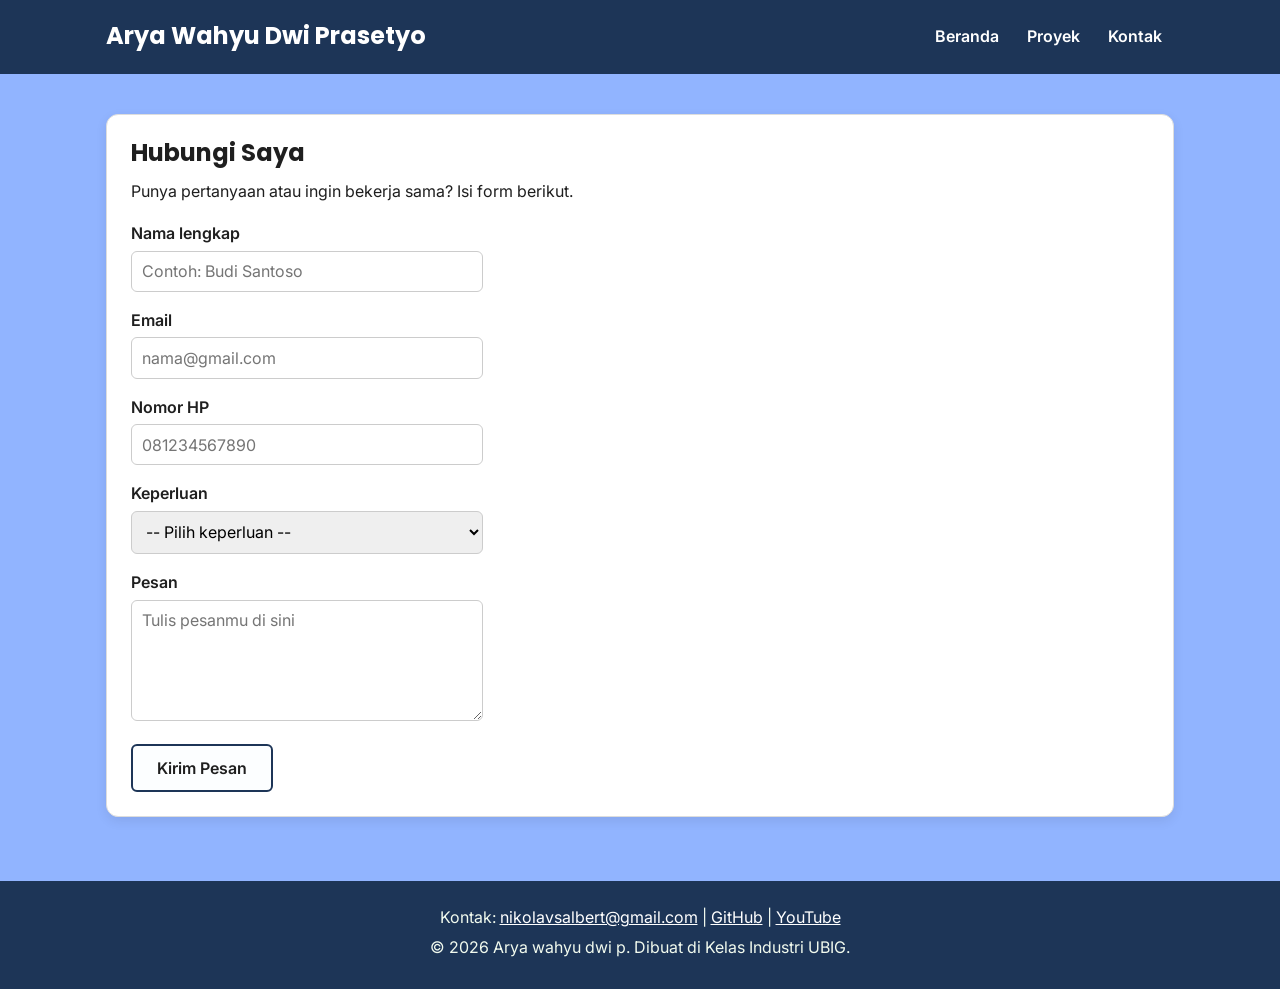
<file: kontak.html>
<!DOCTYPE html>
<html lang="id">
<head>
  <meta charset="UTF-8">
  <meta name="viewport" content="width=device-width, initial-scale=1.0">
  <title>Arya Wahyu Dwi Prasetyo | Kontak</title>
  <link rel="preconnect" href="https://fonts.googleapis.com">
  <link rel="preconnect" href="https://fonts.gstatic.com" crossorigin>
  <link href="https://fonts.googleapis.com/css2?family=Inter:wght@400;600&family=Poppins:wght@600;700&display=swap" rel="stylesheet">
  <link rel="stylesheet" href="css/style.css">
</head>
<body>
  <header>
    <div class="container navbar">
      <h1>Arya Wahyu Dwi Prasetyo</h1>
      <nav class="menu-laptop">
        <ul>
          <li><a href="index.html">Beranda</a></li>
          <li><a href="proyek.html">Proyek</a></li>
          <li><a href="kontak.html">Kontak</a></li>
        </ul>
      </nav>
      <!-- Tantangan: menu ponsel yang bisa dibuka-tutup -->
      <details class="menu-ponsel">
        <summary>Menu</summary>
        <nav>
          <ul>
            <li><a href="index.html">Beranda</a></li>
            <li><a href="proyek.html">Proyek</a></li>
            <li><a href="kontak.html">Kontak</a></li>
          </ul>
        </nav>
      </details>
    </div>
  </header>

  <main>
    <div class="container">
      <section class="kartu">
        <h2>Hubungi Saya</h2>
        <p>Punya pertanyaan atau ingin bekerja sama? Isi form berikut.</p>

        <form>
          <p>
            <label for="nama">Nama lengkap</label><br>
            <input type="text" id="nama" name="nama" placeholder="Contoh: Budi Santoso" required>
          </p>
          <p>
            <label for="email">Email</label><br>
            <input type="email" id="email" name="email" placeholder="nama@gmail.com" required>
          </p>
          <p>
            <label for="hp">Nomor HP</label><br>
            <input type="tel" id="hp" name="hp" placeholder="081234567890" required>
          </p>
          <p>
            <label for="keperluan">Keperluan</label><br>
            <select id="keperluan" name="keperluan" required>
              <option value="">-- Pilih keperluan --</option>
              <option value="bertanya">Bertanya</option>
              <option value="kerja-sama">Kerja sama proyek</option>
              <option value="lainnya">Lainnya</option>
            </select>
          </p>
          <p>
            <label for="pesan">Pesan</label><br>
            <textarea id="pesan" name="pesan" rows="5" cols="40" placeholder="Tulis pesanmu di sini" required></textarea>
          </p>
          <button type="submit">Kirim Pesan</button>
        </form>
      </section>
    </div>
  </main>

  <footer>
    <p>Kontak: <a href="mailto:nikolavsalbert@gmail.com">nikolavsalbert@gmail.com</a> |
      <a href="https://github.com/" target="ARwhyLOL">GitHub</a> |
      <a href="https://www.youtube.com/" target="@arya-b3q2h">YouTube</a></p>
    <p>&copy; 2026 Arya wahyu dwi p. Dibuat di Kelas Industri UBIG.</p>
  </footer>
</body>
</html>
</file>
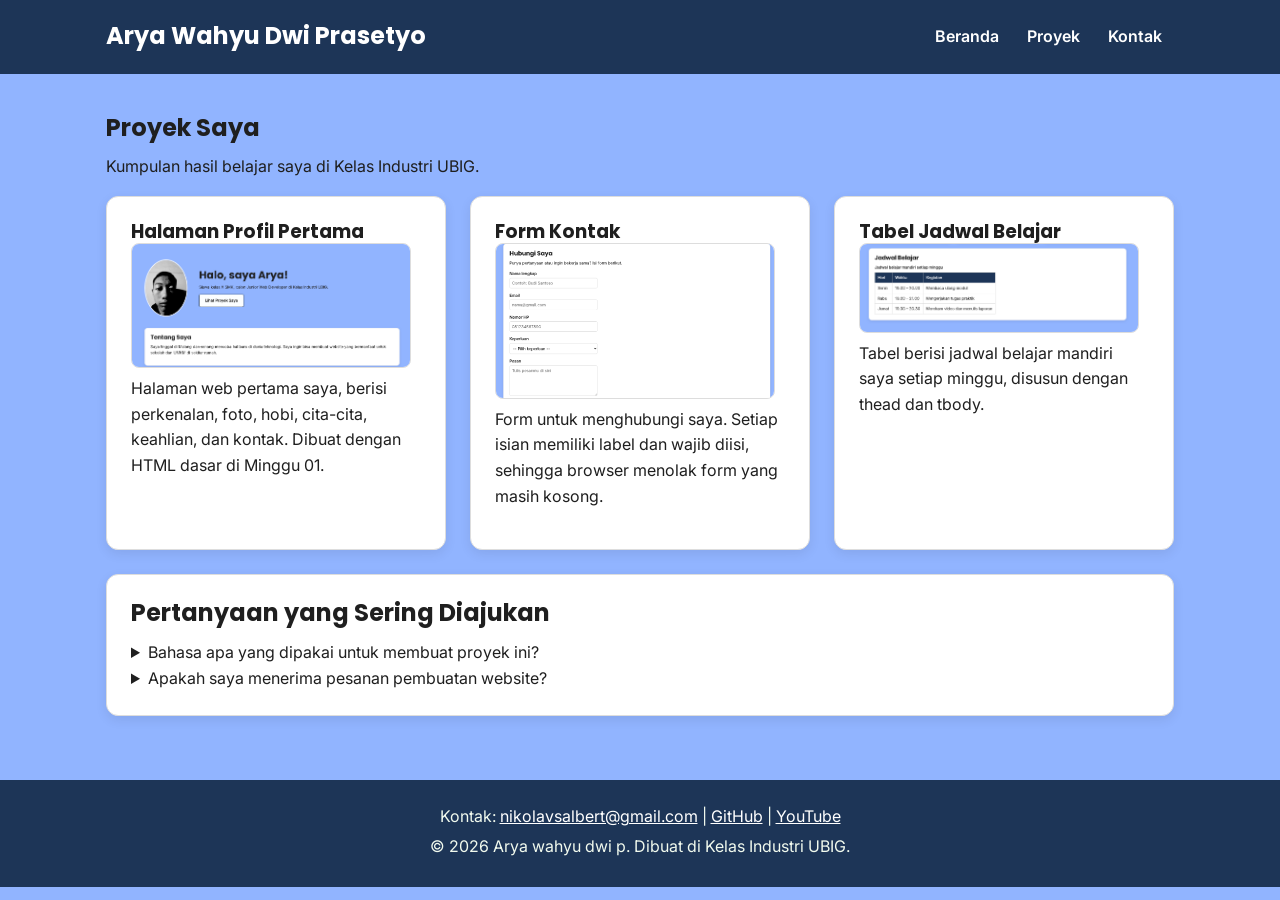
<file: proyek.html>
<!DOCTYPE html>
<html lang="id">
<head>
  <meta charset="UTF-8">
  <meta name="viewport" content="width=device-width, initial-scale=1.0">
  <title>Arya Wahyu Dwi Prasetyo| Proyek</title>
  <link rel="preconnect" href="https://fonts.googleapis.com">
  <link rel="preconnect" href="https://fonts.gstatic.com" crossorigin>
  <link href="https://fonts.googleapis.com/css2?family=Inter:wght@400;600&family=Poppins:wght@600;700&display=swap" rel="stylesheet">
  <link rel="stylesheet" href="css/style.css">
</head>
<body>
  <header>
    <div class="container navbar">
      <h1>Arya Wahyu Dwi Prasetyo</h1>
      <nav class="menu-laptop">
        <ul>
          <li><a href="index.html">Beranda</a></li>
          <li><a href="proyek.html">Proyek</a></li>
          <li><a href="kontak.html">Kontak</a></li>
        </ul>
      </nav>
      <!-- Tantangan: menu ponsel yang bisa dibuka-tutup -->
      <details class="menu-ponsel">
        <summary>Menu</summary>
        <nav>
          <ul>
            <li><a href="index.html">Beranda</a></li>
            <li><a href="proyek.html">Proyek</a></li>
            <li><a href="kontak.html">Kontak</a></li>
          </ul>
        </nav>
      </details>
    </div>
  </header>

  <main>
    <div class="container">
      <section>
        <h2>Proyek Saya</h2>
        <p>Kumpulan hasil belajar saya di Kelas Industri UBIG.</p>

        <div class="daftar-kartu">
          <article class="kartu">
            <h3>Halaman Profil Pertama</h3>
            <img src="img/Capture.PNG" alt="Tangkapan layar halaman profil Arya Wahyu Dwi Prasetyo" width="280">
            <p>Halaman web pertama saya, berisi perkenalan, foto, hobi, cita-cita, keahlian, dan kontak. Dibuat dengan HTML dasar di Minggu 01.</p>
          </article>

          <article class="kartu">
            <h3>Form Kontak</h3>
            <img src="img/Kontak.PNG" alt="Tangkapan layar form kontak berisi nama, email, nomor HP, keperluan, dan pesan" width="280">
            <p>Form untuk menghubungi saya. Setiap isian memiliki label dan wajib diisi, sehingga browser menolak form yang masih kosong.</p>
          </article>

          <article class="kartu">
            <h3>Tabel Jadwal Belajar</h3>
            <img src="img/jadwal.PNG" alt="Tangkapan layar tabel jadwal belajar mandiri" width="280">
            <p>Tabel berisi jadwal belajar mandiri saya setiap minggu, disusun dengan thead dan tbody.</p>
          </article>
        </div>
      </section>

      <!-- FAQ dengan details dan summary -->
      <section class="kartu">
        <h2>Pertanyaan yang Sering Diajukan</h2>
        <details>
          <summary>Bahasa apa yang dipakai untuk membuat proyek ini?</summary>
          <p>Jawaban:<br>Semua proyek di halaman ini dibuat dengan HTML. Tampilannya akan saya rapikan dengan CSS mulai Minggu 03.</p>
        </details>
        <details>
          <summary>Apakah saya menerima pesanan pembuatan website?</summary>
          <p>Jawaban:<br>Belum, saya masih belajar. Namun kamu tetap boleh menghubungi saya melalui halaman Kontak.</p>
        </details>
      </section>
    </div>
  </main>

  <footer>
    <p>Kontak: <a href="mailto:nikolavsalbert@gmail.com">nikolavsalbert@gmail.com</a> |
      <a href="https://github.com/" target="ARwhyLOL">GitHub</a> |
      <a href="https://www.youtube.com/" target="@arya-b3q2h">YouTube</a></p>
    <p>&copy; 2026 Arya wahyu dwi p. Dibuat di Kelas Industri UBIG.</p>
  </footer>
</body>
</html>
</file>
<file: css/style.css>
/* Gaya portofolio Arya Wahyu Dwi Prasetyo
   Palet: #1D3557 (utama), #E63946 (aksen), #F1FAEE (latar)
   Huruf: Poppins (judul), Inter (isi)
   Tata letak: mobile first, titik ubah 768px (tablet) dan 1024px (laptop) */

/* 1. Reset */
* {
  box-sizing: border-box;
  margin: 0;
}

img {
  max-width: 100%;
  height: auto;
}

/* 2. Dasar halaman: warna dan huruf */
body {
  font-family: "Inter", Arial, sans-serif;
  font-size: 1rem;
  line-height: 1.6;
  color: #1f1f1f;
  background-color: #91b4ff;
}

h1, h2, h3 {
  font-family: "Poppins", Arial, sans-serif;
  color: #1f1f1f;
  line-height: 1.2;
}

h2 {
  margin-bottom: 0.75rem;
}

p, ul, ol {
  margin-bottom: 1rem;
}

a {
  color: #e03644;
}

/* 3. Wadah, header, dan menu */
.container {
  max-width: 1100px;
  margin: 0 auto;
  padding: 0 1rem;
}

header {
  background-color: #1D3557;
  color: #FFFFFF;
  padding: 1rem 0;
}

header h1 {
  color: #FFFFFF;
  font-size: 1.5rem;
}

.navbar {
  display: flex;
  flex-wrap: wrap;
  justify-content: space-between;
  align-items: center;
  gap: 0.5rem;
}

nav ul {
  display: flex;
  gap: 0.25rem;
  padding: 0;
  margin: 0;
  list-style: none;
}

nav a {
  display: inline-block;
  padding: 0.5rem 0.75rem;
  border-radius: 6px;
  color: #FFFFFF;
  font-weight: 600;
  text-decoration: none;
}

/* Tantangan: menu ponsel buka-tutup dengan details */
.menu-laptop {
  display: none;
}

.menu-ponsel summary {
  padding: 0.5rem 0.75rem;
  border: 1px solid #FFFFFF;
  border-radius: 6px;
  font-weight: 600;
  cursor: pointer;
}

.menu-ponsel ul {
  flex-direction: column;
  margin-top: 0.5rem;
}

/* 4. Isi utama, hero, dan kartu */
main {
  padding: 1.5rem 0;
}

.hero {
  display: flex;
  flex-direction: column;
  align-items: center;
  gap: 1.5rem;
  padding: 1rem 0 2rem;
  text-align: center;
}

.hero img {
  border: 3px solid #fcfeff;
  border-radius: 50%;
}

.hero h2 {
  font-size: 2rem;
}

.tombol {
  display: inline-block;
  padding: 0.75rem 1.5rem;
  border-radius: 6px;
  background-color: #fcfeff;
  color: #1f1f1f;
  font-weight: 600;
  text-decoration: none;
  border: 2px solid #1D3557
}

.kartu {
  background-color: #FFFFFF;
  padding: 1rem;
  margin-bottom: 1.5rem;
  border: 1px solid #DDDDDD;
  border-radius: 12px;
  box-shadow: 0 4px 12px rgba(0, 0, 0, 0.08);
}

.daftar-kartu {
  display: flex;
  flex-wrap: wrap;
  gap: 1.5rem;
  margin-bottom: 1.5rem;
}

.daftar-kartu .kartu {
  flex: 1 1 280px;
  margin-bottom: 0;
}

article img {
  border-radius: 8px;
  border: 1px solid #DDDDDD;
}

/* 5. Tabel */
table {
  border-collapse: collapse;
}

caption {
  font-weight: 600;
  text-align: left;
  margin-bottom: 0.5rem;
}

th, td {
  border: 1px solid #CCCCCC;
  padding: 0.5rem 0.75rem;
  text-align: left;
}

th {
  background-color: #1D3557;
  color: #FFFFFF;
}

/* 6. Form */
label {
  font-weight: 600;
}

input, select, textarea {
  width: 100%;
  max-width: 22rem;
  padding: 0.6rem;
  margin-top: 0.25rem;
  border: 1px solid #CCCCCC;
  border-radius: 6px;
  font-family: inherit;
  font-size: 1rem;
}

button {
  padding: 0.75rem 1.5rem;
  border: none;
  border-radius: 6px;
  background-color: #fcfeff;
  color: #1f1f1f;
  font-family: inherit;
  font-size: 1rem;
  font-weight: 600;
  cursor: pointer;
  border: 2px solid #1D3557
}

/* 7. Footer */
footer {
  background-color: #1D3557;
  color: #F1FAEE;
  text-align: center;
  padding: 1.5rem;
}

footer p {
  margin-bottom: 0.25rem;
}

footer a {
  color: #FFFFFF;
}

/* 8. Tablet: lebar layar 768px ke atas */
@media (min-width: 768px) {
  .menu-laptop {
    display: block;
  }

  .menu-ponsel {
    display: none;
  }

  .hero {
    flex-direction: row;
    padding: 2rem 0 3rem;
    text-align: left;
  }

  .kartu {
    padding: 1.5rem;
  }
}

/* 9. Laptop: lebar layar 1024px ke atas */
@media (min-width: 1024px) {
  main {
    padding: 2.5rem 0;
  }

  .hero {
    gap: 3rem;
  }

  .hero h2 {
    font-size: 2.75rem;
  }
}
</file>
